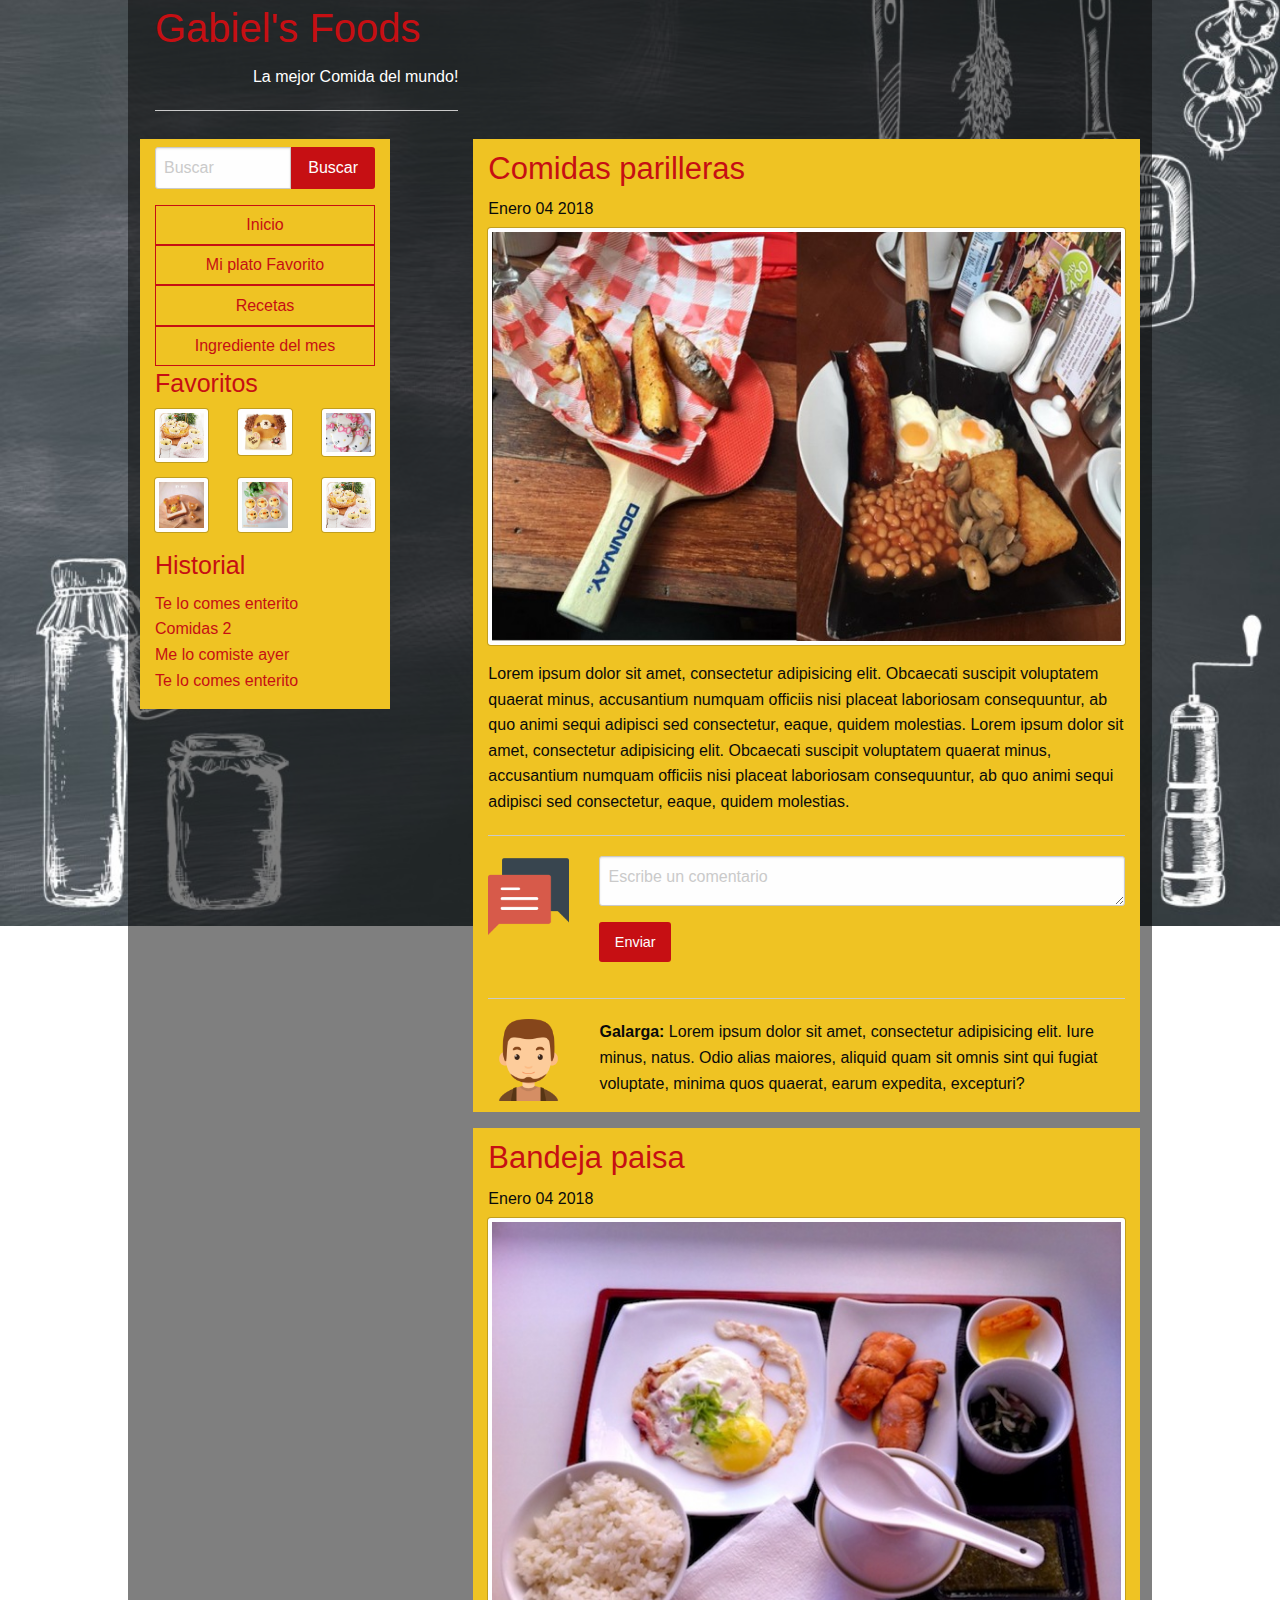
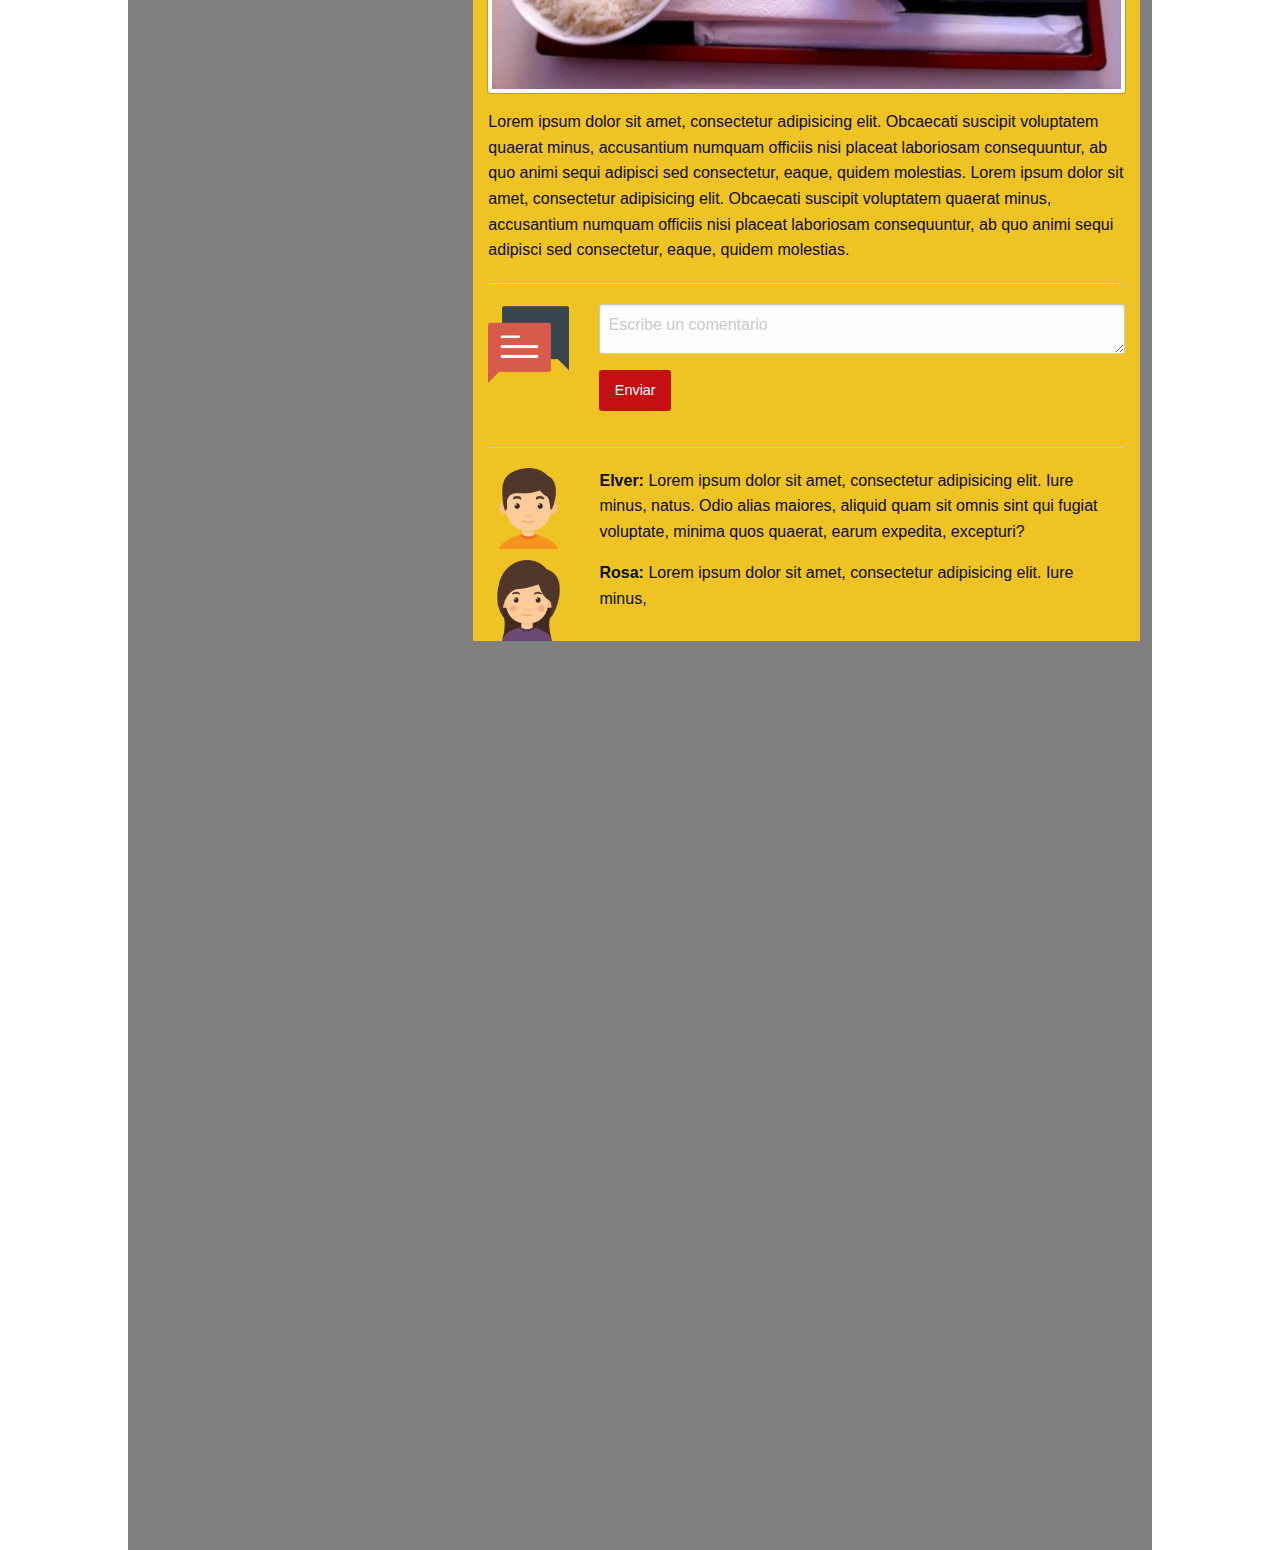
<file: BlogGastronomia/index.html>
<!doctype html>
<html class="no-js" lang="en" dir="ltr">
  <head>
    <meta charset="utf-8">
    <meta http-equiv="x-ua-compatible" content="ie=edge">
    <meta name="viewport" content="width=device-width, initial-scale=1.0">
    <title>Blog de Gastronomia - Foundation Gabriel Pacheco  </title>
    <link rel="stylesheet" href="css/foundation.css">
    <link rel="stylesheet" href="css/app.css">
  </head>
  <body>
    <div class="grid-container">
      <div class="trasparencia"> 
        <div class="row hide-for-small-only ">
          <div class="column large-12  logo">
            <div class="row">
              <div class="column small-4">
                  <h2 >Gabiel's Foods </h2>
                  <p class="text-right">La mejor Comida del mundo!</p>
                <hr>
              </div>
            </div>           
            
          </div>  
        </div>
        <div class="row ">
          <div class="column large-3 ">
            <div class="row hide-for-small-only seccion">
            
              <div class="column small-12  ">
                <div class="input-group">
                  
                  <input class="input-group-field" type="text" placeholder="Buscar">
                  <div class="input-group-button">
                    <input type="submit" class="button alert" value="Buscar" >
                  </div>
                </div>    

              </div>
              <div class="column small-12">
               <ul class="vertical menu align-center">
                  <li><a href="#">Inicio </a></li>
                  <li><a href="#">Mi plato Favorito</a></li>
                  <li><a href="#">Recetas</a></li>
                  <li><a href="#">Ingrediente del mes</a></li>
               </ul>
              </div>
              <div class="column small-12">
                  <h4>Favoritos</h4>
                  <div class="row">
                    <div class="column small-4 ">
                     <img class="thumbnail" src="imagenes/EM-1.jpg" width="100%">

                    </div>
                    <div class="column small-4 ">
                       <img class="thumbnail" src="imagenes/FavoristoPostre1.jpg" width="100%">
                    
                    </div>
                    <div class="column small-4 ">
                       <img class="thumbnail" src="imagenes/images1.jpg" >
                    
                    </div>
                  </div>
                    <div class="row">
                    <div class="column small-4 ">
                     <img class="thumbnail" src="imagenes/images.jpg" >

                    </div>
                    <div class="column small-4 ">
                       <img class="thumbnail" src="imagenes/pollitos.jpg" >
                    
                    </div>
                    <div class="column small-4 ">
                       <img class="thumbnail" src="imagenes/EM-1.jpg"  >
                    
                    </div>
                  </div>
              </div>
              <div class="column small-12">
                <h4>Historial</h4>
                <ul class ="no-bullet">
                  <li><a href="#">Te lo comes enterito </a></li>
                  <li><a href="#">Comidas 2</a></li>
                  <li><a href ="#">Me lo comiste ayer</a>
                  <li><a href="#">Te lo comes enterito </a></li>
                </ul>
              </div>
            </div> 
          </div>
          <div class="column large-8">
            <div class="row">
              <div class="column small-12 seccion">
                <div id ="post1">
                  <h3>Comidas parilleras  <br/></h3>
                 <h6>Enero 04 2018</h6>
                  <div class="thumbnail align-center">
                    <img src="imagenes/Plato1.jpg" width="100%">
                  </div>
                  <p >
                    Lorem ipsum dolor sit amet, consectetur adipisicing elit. Obcaecati suscipit voluptatem quaerat minus, accusantium numquam officiis nisi placeat laboriosam consequuntur, ab quo animi sequi adipisci sed consectetur, eaque, quidem molestias.

                     Lorem ipsum dolor sit amet, consectetur adipisicing elit. Obcaecati suscipit voluptatem quaerat minus, accusantium numquam officiis nisi placeat laboriosam consequuntur, ab quo animi sequi adipisci sed consectetur, eaque, quidem molestias.
                  </p>

                   <hr />
                  <div class="row">
                    
                      <div class="column small-3 large-2">
                       
                          <img src="imagenes/comentario.png"  alt="coment" >
                        
                       
                      </div>
                       <div class="column small-9 large-10">
                        <textarea name="comentarios" id="comentarios" placeholder="Escribe un comentario" ></textarea>
                          <a href="#" class="button alert">Enviar </a>
                        
                      </div>          
                  </div>
                  <hr />
                  <div class="row">
                    
                      <div class="column small-3 large-2">
                        <img src="imagenes/UsuarioHombre.png" alt="coment">
                         <i class="fi-share"></i>
                      </div>
                       <div class="column small-9 large-10">
                        <p>  <strong> Galarga: </strong>  Lorem ipsum dolor sit amet, consectetur adipisicing elit. Iure minus, natus. Odio alias maiores, aliquid quam sit omnis sint qui fugiat voluptate, minima quos quaerat, earum expedita, excepturi?  </p>
                      </div>
         
                  </div>


                </div>
              </div>
              <div class="column small-12 seccion">
                <div id ="post2">
                  <h3>Bandeja paisa  <br/></h3>
                 <h6>Enero 04 2018</h6>
                  <div class="thumbnail align-center">
                    <img src="imagenes/Plato2.jpg" width="100%">
                  </div>  

                  <p >
                    Lorem ipsum dolor sit amet, consectetur adipisicing elit. Obcaecati suscipit voluptatem quaerat minus, accusantium numquam officiis nisi placeat laboriosam consequuntur, ab quo animi sequi adipisci sed consectetur, eaque, quidem molestias.

                     Lorem ipsum dolor sit amet, consectetur adipisicing elit. Obcaecati suscipit voluptatem quaerat minus, accusantium numquam officiis nisi placeat laboriosam consequuntur, ab quo animi sequi adipisci sed consectetur, eaque, quidem molestias.
                  </p>

                   <hr />
                  <div class="row">
                    
                      <div class="column small-3 large-2">
                        <img src="imagenes/comentario.png"  alt="coment">
                      </div>
                       <div class="column small-9 large-10">
                        <textarea name="comentarios" id="comentarios"  placeholder="Escribe un comentario"></textarea>
                          <a href="#" class="button alert">Enviar </a>
                        
                      </div>          
                  </div>
                  <hr />
                  <div class="row">
                    
                      <div class="column small-3 large-2">
                        <img src="imagenes/UsuarioNinio.png" alt="coment">

                      </div>
                       <div class="column small-9 large-10">

                        <p>
                         <strong> Elver: </strong> Lorem ipsum dolor sit amet, consectetur adipisicing elit. Iure minus, natus. Odio alias maiores, aliquid quam sit omnis sint qui fugiat voluptate, minima quos quaerat, earum expedita, excepturi? 
                          </p>
                      </div>
         
                  </div>
                     <div class="row">
                    
                      <div class="column small-3 large-2">
                        <img src="imagenes/UsuarioMujer.png" alt="coment">
                      </div>
                       <div class="column small-9  large-10 ">
                        <p> <strong> Rosa: </strong>  Lorem ipsum dolor sit amet, consectetur adipisicing elit. Iure minus,  </p>
                      </div>
         
                  </div>


                </div>
              </div>


            </div>
          </div>
        </div>   
      </div>
    </div>

    <script src="js/vendor/jquery.js"></script>
    <script src="js/vendor/what-input.js"></script>
    <script src="js/vendor/foundation.js"></script>
    <script src="js/app.js"></script>
  </body>
</html>
</file>
<file: BlogGastronomia/css/app.css>
body{
	 background: url("../imagenes/fodo.jpg") no-repeat  fixed center;
	 background-size:cover ; 
}
.menu li {
	border: solid 1px #c60f13;

	
}
.logo{
	color: #FFFFFF;
}

.menu li:hover{
	background-color: #a0800c;
	color: #fff; 

}
.menu li:hover a{
	color: #fff; 
	font-weight: bold;
	background-color: #a0800c;
}
h2, h3,h4 ,a{
	color: #c60f13 ;
}
.seccion {
	background: #efc323 ;
	margin-bottom: 0.5em;
	margin-top: 0.5em;
	padding-top: 0.5em;

}

.trasparencia:after{
	position: absolute;
	display: block;
	content: "";
	margin: auto;
	width: 80%;
	left: 10%;
	height: 350%;
	min-height: 100%;
	background-color : black;
	z-index: -1;
	opacity: 0.5;
	top:0;
	


}
</file>
